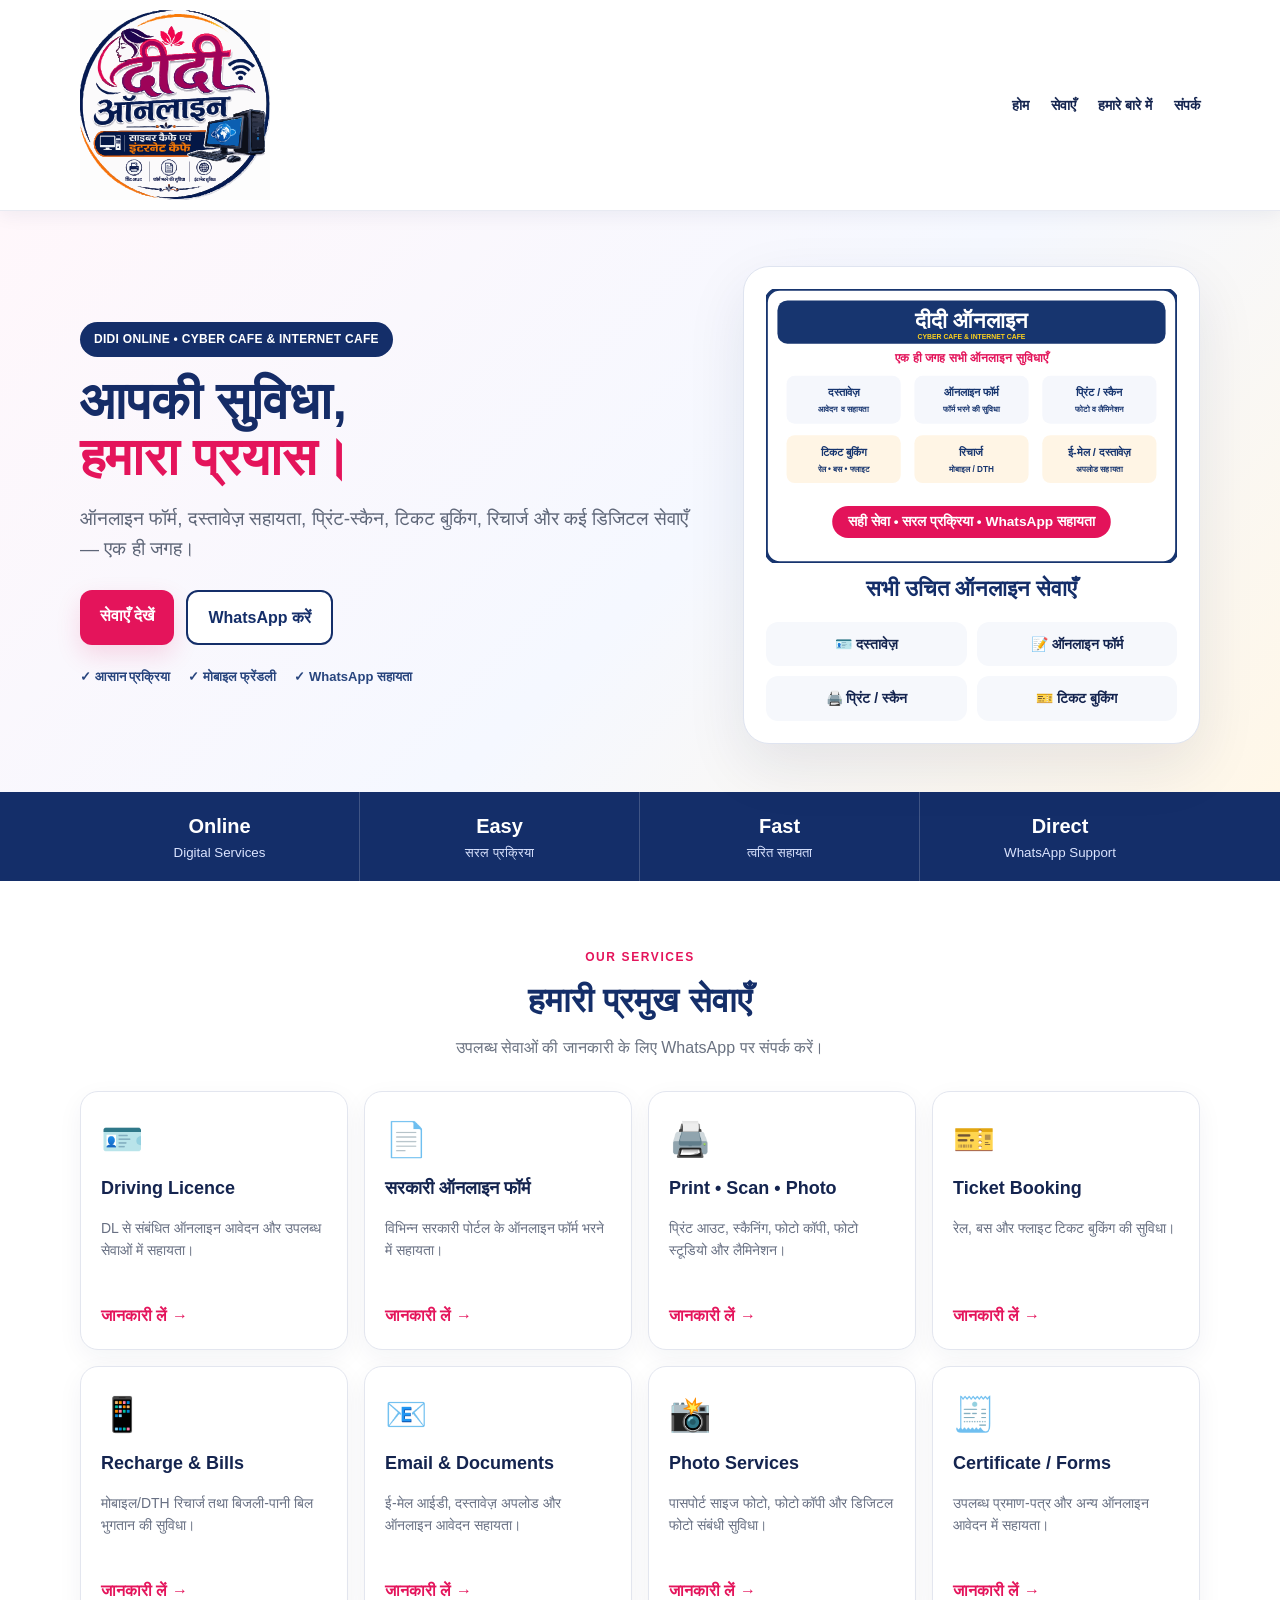
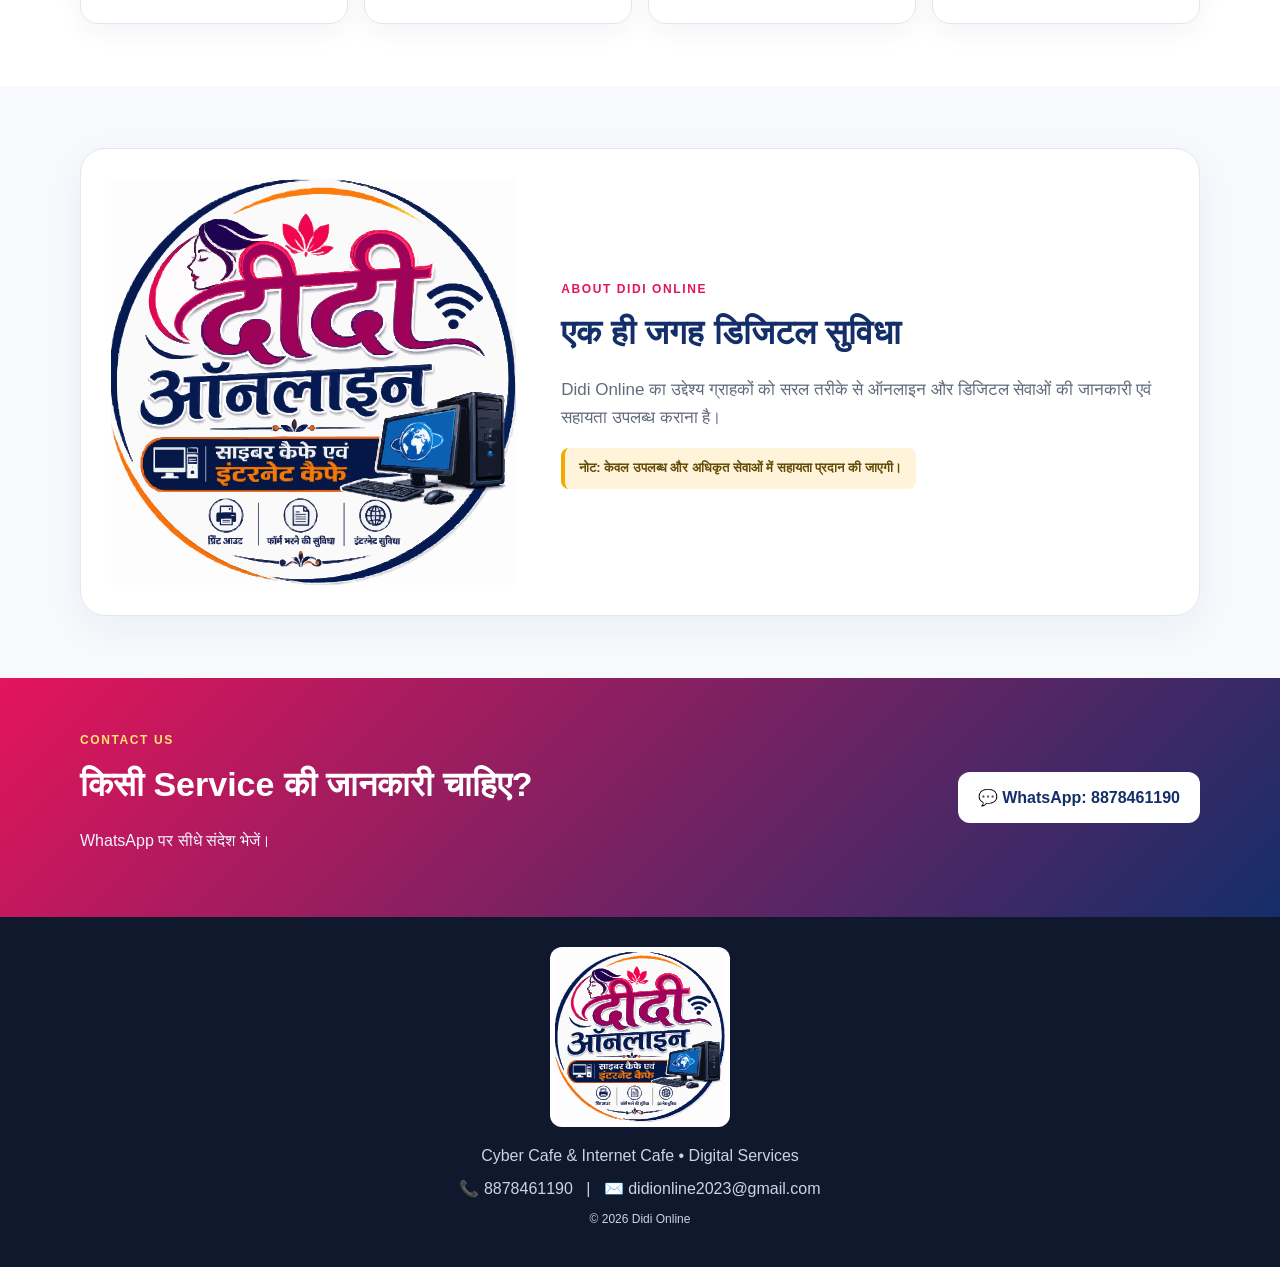
<file: index.html>
<!doctype html>
<html lang="hi">
<head>
<meta charset="utf-8">
<meta name="viewport" content="width=device-width,initial-scale=1">
<title>Didi Online | Cyber Cafe & Digital Services</title>
<meta name="description" content="Didi Online - Cyber Cafe, Internet Cafe और Digital Online Services.">
<meta name="robots" content="index,follow">
<link rel="stylesheet" href="style.css?v=20260918-5">
</head>
<body>
<header>
  <div class="wrap nav">
    <a class="brand" href="#home"><img src="original_logo.svg" alt="Didi Online logo"></a>
    <button class="menu" aria-label="Menu" onclick="document.querySelector('nav').classList.toggle('show')">☰</button>
    <nav>
      <a href="#home">होम</a><a href="#services">सेवाएँ</a><a href="#about">हमारे बारे में</a><a href="#contact">संपर्क</a>
    </nav>
  </div>
</header>

<main id="home">
<section class="hero">
  <div class="wrap hero-grid">
    <div class="hero-copy">
      <span class="pill">DIDI ONLINE • CYBER CAFE & INTERNET CAFE</span>
      <h1>आपकी सुविधा,<br><span>हमारा प्रयास।</span></h1>
      <p>ऑनलाइन फॉर्म, दस्तावेज़ सहायता, प्रिंट-स्कैन, टिकट बुकिंग, रिचार्ज और कई डिजिटल सेवाएँ — एक ही जगह।</p>
      <div class="buttons">
        <a class="btn" href="#services">सेवाएँ देखें</a>
        <a class="btn light" href="https://wa.me/918878461190?text=Namaste%20Didi%20Online%2C%20mujhe%20service%20ki%20jankari%20chahiye.">WhatsApp करें</a>
      </div>
      <div class="trust"><span>✓ आसान प्रक्रिया</span><span>✓ मोबाइल फ्रेंडली</span><span>✓ WhatsApp सहायता</span></div>
    </div>
    <div class="visual-card">
      <img src="services-poster.svg" alt="Didi Online services poster">
      <div class="visual-title">सभी उचित ऑनलाइन सेवाएँ</div>
      <div class="visual-grid">
        <span>🪪 दस्तावेज़</span><span>📝 ऑनलाइन फॉर्म</span><span>🖨️ प्रिंट / स्कैन</span><span>🎫 टिकट बुकिंग</span>
      </div>
    </div>
  </div>
</section>

<section class="quick">
  <div class="wrap quick-grid">
    <div><b>Online</b><small>Digital Services</small></div>
    <div><b>Easy</b><small>सरल प्रक्रिया</small></div>
    <div><b>Fast</b><small>त्वरित सहायता</small></div>
    <div><b>Direct</b><small>WhatsApp Support</small></div>
  </div>
</section>

<section id="services" class="section">
  <div class="wrap">
    <div class="heading"><small>OUR SERVICES</small><h2>हमारी प्रमुख सेवाएँ</h2><p>उपलब्ध सेवाओं की जानकारी के लिए WhatsApp पर संपर्क करें।</p></div>
    <div class="cards">
      <article><div class="icon">🪪</div><h3>Driving Licence</h3><p>DL से संबंधित ऑनलाइन आवेदन और उपलब्ध सेवाओं में सहायता।</p><a href="https://wa.me/918878461190?text=Driving%20Licence%20service%20ki%20jankari%20chahiye">जानकारी लें →</a></article>
      <article><div class="icon">📄</div><h3>सरकारी ऑनलाइन फॉर्म</h3><p>विभिन्न सरकारी पोर्टल के ऑनलाइन फॉर्म भरने में सहायता।</p><a href="https://wa.me/918878461190?text=Online%20form%20service%20ki%20jankari%20chahiye">जानकारी लें →</a></article>
      <article><div class="icon">🖨️</div><h3>Print • Scan • Photo</h3><p>प्रिंट आउट, स्कैनिंग, फोटो कॉपी, फोटो स्टूडियो और लैमिनेशन।</p><a href="https://wa.me/918878461190?text=Print%20scan%20photo%20service%20chahiye">जानकारी लें →</a></article>
      <article><div class="icon">🎫</div><h3>Ticket Booking</h3><p>रेल, बस और फ्लाइट टिकट बुकिंग की सुविधा।</p><a href="https://wa.me/918878461190?text=Ticket%20booking%20ki%20jankari%20chahiye">जानकारी लें →</a></article>
      <article><div class="icon">📱</div><h3>Recharge & Bills</h3><p>मोबाइल/DTH रिचार्ज तथा बिजली-पानी बिल भुगतान की सुविधा।</p><a href="https://wa.me/918878461190?text=Recharge%20aur%20bill%20service%20ki%20jankari%20chahiye">जानकारी लें →</a></article>
      <article><div class="icon">📧</div><h3>Email & Documents</h3><p>ई-मेल आईडी, दस्तावेज़ अपलोड और ऑनलाइन आवेदन सहायता।</p><a href="https://wa.me/918878461190?text=Email%20document%20upload%20service%20chahiye">जानकारी लें →</a></article>
      <article><div class="icon">📸</div><h3>Photo Services</h3><p>पासपोर्ट साइज फोटो, फोटो कॉपी और डिजिटल फोटो संबंधी सुविधा।</p><a href="https://wa.me/918878461190?text=Photo%20service%20chahiye">जानकारी लें →</a></article>
      <article><div class="icon">🧾</div><h3>Certificate / Forms</h3><p>उपलब्ध प्रमाण-पत्र और अन्य ऑनलाइन आवेदन में सहायता।</p><a href="https://wa.me/918878461190?text=Certificate%20form%20service%20chahiye">जानकारी लें →</a></article>
    </div>
  </div>
</section>

<section id="about" class="section about">
  <div class="wrap about-box">
    <img src="original_logo.svg" alt="Didi Online logo">
    <div><small>ABOUT DIDI ONLINE</small><h2>एक ही जगह डिजिटल सुविधा</h2><p>Didi Online का उद्देश्य ग्राहकों को सरल तरीके से ऑनलाइन और डिजिटल सेवाओं की जानकारी एवं सहायता उपलब्ध कराना है।</p><div class="notice">नोट: केवल उपलब्ध और अधिकृत सेवाओं में सहायता प्रदान की जाएगी।</div></div>
  </div>
</section>

<section id="contact" class="contact">
  <div class="wrap contact-box">
    <div><small>CONTACT US</small><h2>किसी Service की जानकारी चाहिए?</h2><p>WhatsApp पर सीधे संदेश भेजें।</p></div>
    <a class="btn" href="https://wa.me/918878461190?text=Namaste%20Didi%20Online%2C%20mujhe%20service%20ki%20jankari%20chahiye.">💬 WhatsApp: 8878461190</a>
  </div>
</section>
</main>

<footer><div class="wrap"><img src="original_logo.svg" alt="Didi Online"><p>Cyber Cafe & Internet Cafe • Digital Services</p><p>📞 8878461190 &nbsp; | &nbsp; ✉️ didionline2023@gmail.com</p><p class="copy">© 2026 Didi Online</p></div></footer>
</body></html>
</file>
<file: style.css>
*{box-sizing:border-box}html{scroll-behavior:smooth}body{margin:0;font-family:Arial,"Noto Sans Devanagari",sans-serif;color:#14244f;background:#fff;line-height:1.6}.wrap{width:min(1120px,92%);margin:auto}header{position:sticky;top:0;z-index:20;background:#fff;border-bottom:1px solid #e8eaf2;box-shadow:0 4px 18px #14244f10}.nav{display:flex;align-items:center;justify-content:space-between;gap:20px;padding:10px 0}.brand img{width:190px;height:auto;display:block}nav{display:flex;gap:22px;flex-wrap:wrap}nav a{color:#14244f;text-decoration:none;font-weight:800;font-size:14px}.hero{padding:55px 0 48px;background:linear-gradient(135deg,#fff7fb 0%,#f5f8ff 55%,#fff7e8 100%)}.hero-grid{display:grid;grid-template-columns:1.15fr .85fr;gap:45px;align-items:center}.pill{display:inline-block;background:#142e69;color:#fff;border-radius:999px;padding:8px 14px;font-size:12px;font-weight:800;letter-spacing:.3px}.hero h1{font-size:52px;line-height:1.08;margin:16px 0 12px;color:#152c67}.hero h1 span{color:#e4145b}.hero-copy>p{font-size:19px;color:#5e6678;max-width:690px}.buttons{display:flex;gap:12px;flex-wrap:wrap;margin-top:25px}.btn{display:inline-block;background:#e4145b;color:#fff;text-decoration:none;padding:13px 20px;border-radius:12px;font-weight:900;box-shadow:0 10px 24px #e4145b25}.btn.light{background:#fff;color:#142e69;border:2px solid #142e69;box-shadow:none}.trust{display:flex;gap:18px;flex-wrap:wrap;margin-top:22px;color:#28457e;font-size:13px;font-weight:800}.visual-card{background:#fff;border:1px solid #dfe4f0;border-radius:26px;padding:22px;box-shadow:0 22px 60px #14244f18}.visual-card>img{width:100%;max-width:430px;display:block;margin:auto}.visual-title{text-align:center;font-size:22px;font-weight:900;margin:8px 0 16px;color:#142e69}.visual-grid{display:grid;grid-template-columns:1fr 1fr;gap:10px}.visual-grid span{background:#f6f8fc;border-radius:12px;padding:11px;text-align:center;font-weight:800;font-size:14px}.quick{background:#142e69;color:#fff}.quick-grid{display:grid;grid-template-columns:repeat(4,1fr)}.quick-grid div{text-align:center;padding:18px;border-right:1px solid #ffffff30}.quick-grid div:last-child{border:0}.quick-grid b,.quick-grid small{display:block}.quick-grid b{font-size:20px}.quick-grid small{color:#dbe4ff}.section{padding:62px 0}.heading{text-align:center;margin-bottom:30px}.heading small,.about-box small,.contact-box small{font-size:12px;font-weight:900;letter-spacing:1.6px;color:#e4145b}.heading h2,.about-box h2,.contact-box h2{font-size:34px;margin:4px 0 8px;color:#142e69}.heading p{color:#6a7281;margin:0}.cards{display:grid;grid-template-columns:repeat(4,1fr);gap:16px}.cards article{background:#fff;border:1px solid #e3e6ef;border-radius:18px;padding:20px;box-shadow:0 8px 26px #14244f0d;transition:transform .2s,box-shadow .2s}.cards article:hover{transform:translateY(-3px);box-shadow:0 15px 35px #14244f16}.icon{font-size:34px;margin-bottom:8px}.cards h3{margin:0 0 7px;font-size:18px}.cards p{color:#687083;min-height:72px;font-size:14px}.cards a{color:#e4145b;text-decoration:none;font-weight:900}.about{background:#f7f9fd}.about-box{display:grid;grid-template-columns:.8fr 1.2fr;gap:45px;align-items:center;background:#fff;border:1px solid #e2e6ef;border-radius:25px;padding:30px;box-shadow:0 12px 40px #14244f0d}.about-box img{width:100%;max-width:430px}.about-box p{font-size:17px;color:#626b7b}.notice{display:inline-block;background:#fff4d9;border-left:4px solid #f3a900;padding:10px 14px;border-radius:8px;font-size:13px;font-weight:700;color:#654b08}.contact{padding:48px 0;background:linear-gradient(135deg,#e4145b,#142e69);color:#fff}.contact-box{display:flex;align-items:center;justify-content:space-between;gap:25px}.contact-box h2{color:#fff;margin-top:6px}.contact-box p{color:#f1f4ff}.contact-box small{color:#ffe36e}.contact-box .btn{background:#fff;color:#142e69;box-shadow:none}footer{background:#10182e;color:#fff;text-align:center;padding:30px 0}footer img{width:180px;max-width:80%;background:#fff;border-radius:12px;padding:5px}footer p{color:#cbd3e7;margin:8px 0}.copy{font-size:12px}@media(max-width:900px){.hero-grid,.about-box{grid-template-columns:1fr}.cards{grid-template-columns:repeat(2,1fr)}.hero h1{font-size:42px}.quick-grid{grid-template-columns:repeat(2,1fr)}.quick-grid div:nth-child(2){border-right:0}.visual-card{max-width:600px;margin:auto}}@media(max-width:560px){.nav{align-items:flex-start;flex-direction:column}.brand img{width:160px}nav{gap:12px}.hero{padding:38px 0}.hero h1{font-size:34px}.hero-copy>p{font-size:16px}.cards{grid-template-columns:1fr}.quick-grid{grid-template-columns:1fr 1fr}.quick-grid div{border-bottom:1px solid #ffffff30}.contact-box{align-items:flex-start;flex-direction:column}.heading h2,.about-box h2,.contact-box h2{font-size:28px}.visual-title{font-size:18px}}
/* Mobile header and logo correction */
.menu{display:none;background:#17356f;color:#fff;border:0;border-radius:9px;font-size:22px;padding:6px 10px;line-height:1}
@media(max-width:560px){
 .nav{height:64px;min-height:64px;padding:6px 0;flex-direction:row;align-items:center}
 .brand img{width:175px;height:52px;object-fit:contain;object-position:left center}
 .menu{display:block}
 nav{display:none;position:absolute;top:64px;left:0;right:0;background:#fff;padding:8px 5%;border-bottom:1px solid #ddd;box-shadow:0 8px 20px #14244f18}
 nav.show{display:flex;flex-direction:column;gap:0}
 nav a{padding:11px 0;border-bottom:1px solid #eee}
 .hero{padding:30px 0 34px}
 .hero>.wrap{display:block}
 .hero-copy{margin-bottom:24px}
 .hero h1{font-size:35px}
 .poster{width:100%;padding:5px}
 .poster img{width:100%;height:auto}
}

/* Final compact mobile header */
@media(max-width:560px){
 header{height:68px}
 .nav{height:68px!important;min-height:68px!important;padding:7px 0!important;display:flex!important;flex-direction:row!important;align-items:center!important;justify-content:space-between!important}
 .brand img{width:175px!important;height:52px!important;object-fit:contain!important;object-position:left center!important}
 .menu{display:block!important;width:44px;height:40px;padding:0!important;font-size:24px!important;cursor:pointer}
 header nav{display:none!important;position:absolute!important;top:68px!important;left:0!important;right:0!important;width:100%!important;background:#fff!important;padding:8px 5%!important;gap:0!important;flex-direction:column!important;box-shadow:0 8px 20px #14244f18!important}
 header nav.show{display:flex!important}
 header nav a{padding:11px 0!important;border-bottom:1px solid #eee!important;font-size:15px!important}
 .hero{padding:28px 0 34px!important}
}

/* Definitive mobile header fix */
@media screen and (max-width:560px){
 body{overflow-x:hidden}
 header{height:72px!important;min-height:72px!important}
 header .nav{position:relative!important;height:72px!important;min-height:72px!important;width:92%!important;margin:0 auto!important;padding:6px 0!important;display:block!important}
 header .brand{position:absolute!important;left:0!important;top:7px!important;height:58px!important;display:flex!important;align-items:center!important}
 header .brand img{width:175px!important;height:52px!important;display:block!important;object-fit:contain!important;object-position:left center!important}
 header .menu{position:absolute!important;right:0!important;top:16px!important;width:42px!important;height:40px!important;margin:0!important;padding:0!important;display:block!important;background:#17356f!important;color:#fff!important;border:0!important;border-radius:9px!important;font-size:24px!important;line-height:40px!important}
 header nav,header nav.show{position:absolute!important;top:72px!important;left:0!important;right:0!important;width:100%!important;margin:0!important;padding:8px 5%!important;display:none!important;flex-direction:column!important;background:#fff!important;z-index:30!important;box-shadow:0 8px 20px rgba(20,36,79,.12)!important}
 header nav.show{display:flex!important}
 header nav a{display:block!important;padding:11px 0!important;font-size:15px!important}
 .hero{padding-top:28px!important}
}
</file>
